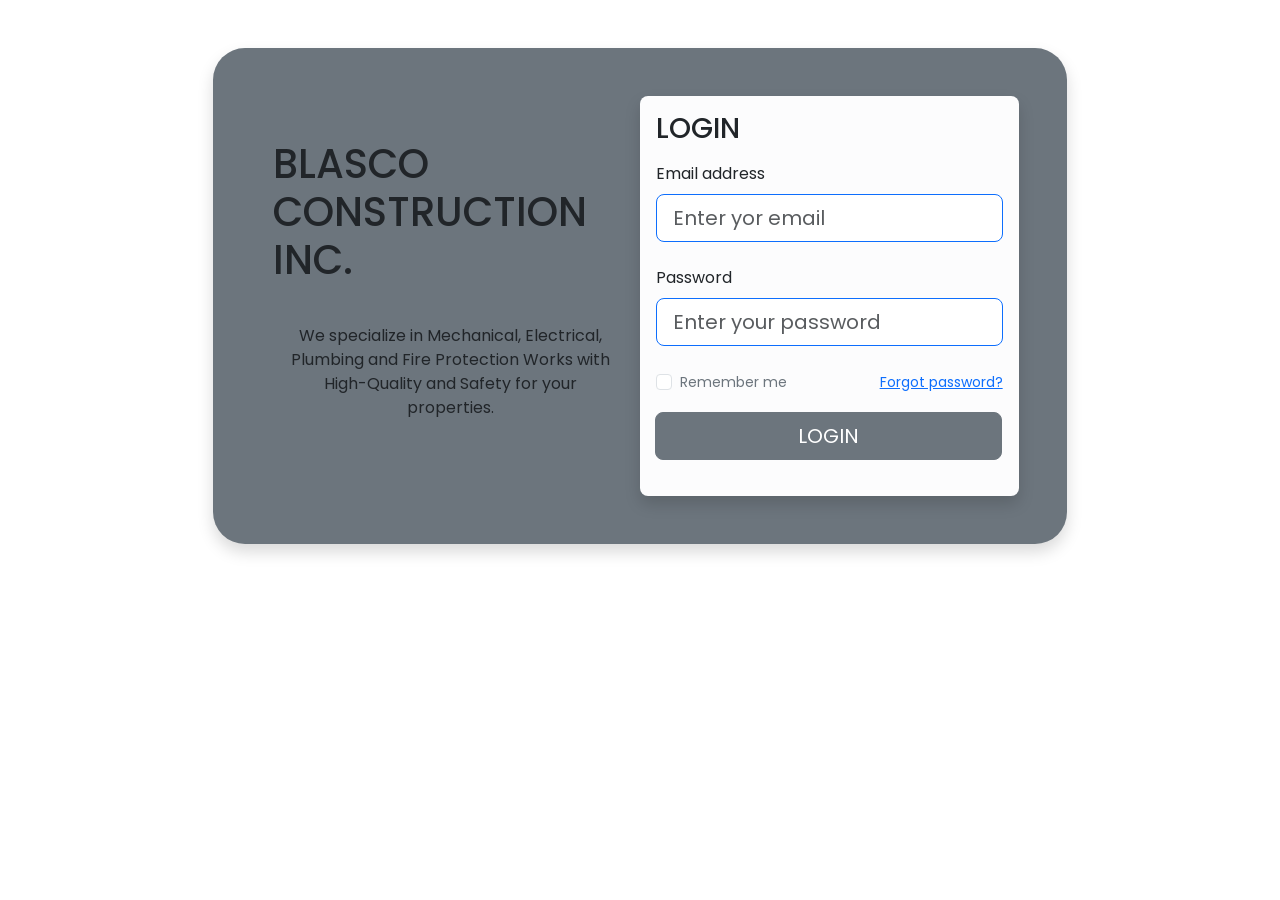
<file: index.html>
<!DOCTYPE html>
<html lang="en">
<head>
    <meta charset="UTF-8">
    <meta name="viewport" content="width=device-width, initial-scale=1.0">
    <title>Login</title>
    <link rel="stylesheet" href="style.css">
    <link href="/css/bootstrap.min.css" rel="stylesheet">
</head>
<body> 
    
    <div class="container bg-secondary row p-5 m-auto mt-5 rounded-5 justify-content-center align-items-center shadow col-8">
        <div class="col-md-6">
             <h2 class="fs-1">BLASCO CONSTRUCTION INC.</h2>
            <p class="mt-4 text-center p-3">We specialize in Mechanical, Electrical, Plumbing and Fire Protection Works with High-Quality and Safety for your properties.</p>       
        </div>
        <div class="col-lg-6 bg-light-subtle p-3 rounded-3 shadow" style="height: 400px;">
            <h3 class="mb-3">LOGIN</h3>
            <div class="mb-4 ">
                <label for="email" class="form-label">Email address</label>
                <input type="email" class="form-control border-primary form-control-lg" id="email" placeholder="Enter yor email">
            </div>
            <div class="mb-4">
              <label for="password" class="form-label">Password</label>
              <input type="password" class="form-control border-primary form-control-lg" id="password" placeholder="Enter your password">
            </div>
            <div class="input-group mb-5 d-flex justify-content-between">
              <div class="form-check">
              <input type="checkbox" class="form-check-input" id="formCheck">
              <label for="formCheck" class="text-secondary form-check-label"><small>Remember me</small></label>
            </div>
            <div class="forgot">
              <a href="#"><small>Forgot password?</small></a>
            </div>
            <div class="input-group mt-3">
                <button class="btn btn-secondary btn-lg w-100" ><a href="mainPage.html" style="text-decoration: none; color: white;">LOGIN</a></button>
            </div>
            
        </div>
    </div>

    <script src="/js/bootstrap.min.js"></script>
</body>
</html>
</file>
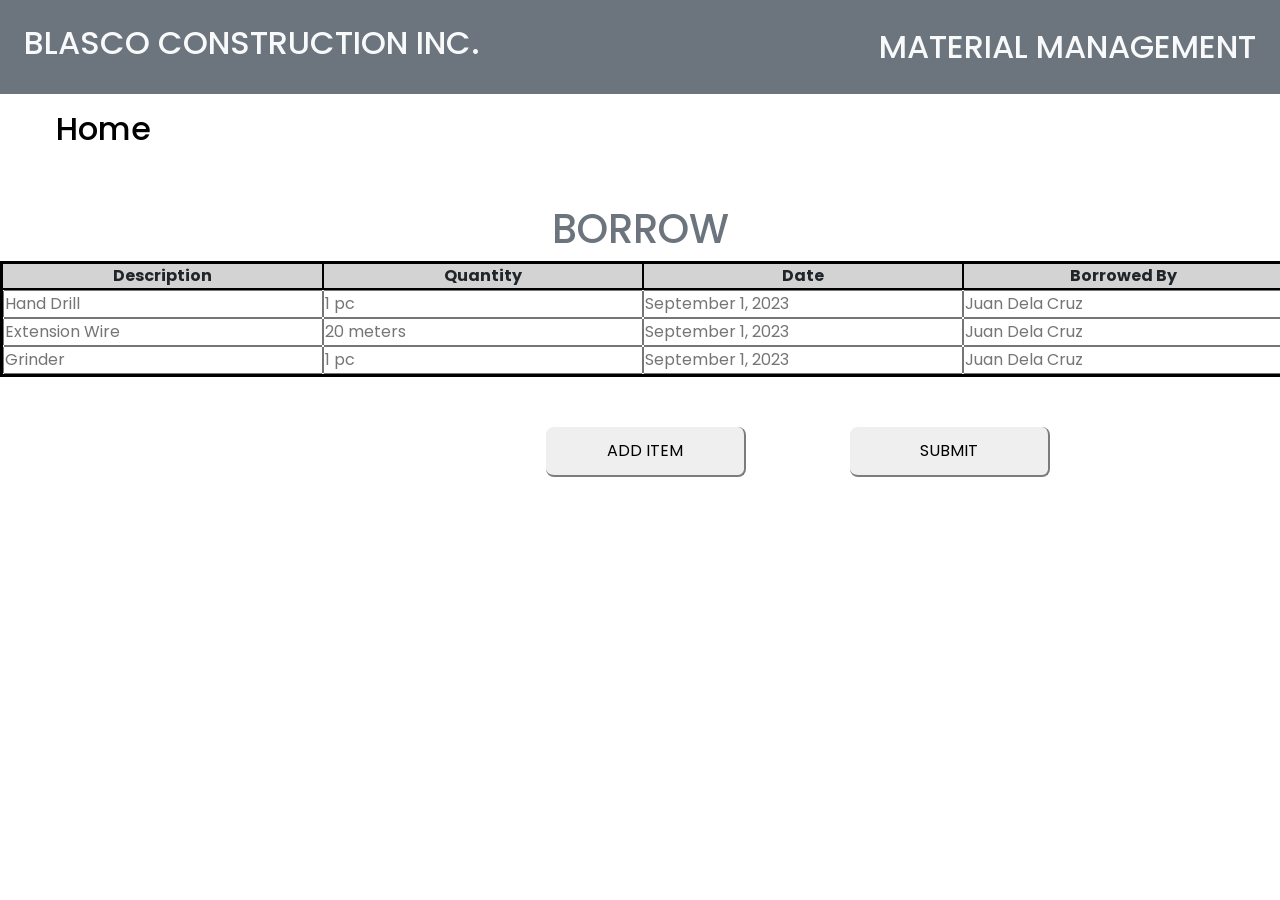
<file: borrow.html>
<!DOCTYPE html>
<html lang="en">
<head>
    <meta charset="UTF-8">
    <meta name="viewport" content="width=device-width, initial-scale=1.0">
    <title>Borrow Page</title>
    <link href="/css/bootstrap.min.css" rel="stylesheet">
    <link rel="stylesheet" href="/page.css">
    
</head>
<body>
    <nav class="row p-4 justify-content-between bg-secondary text-light">
        <h2 class="col">BLASCO CONSTRUCTION INC.</h2>
        
        <h2 class="col text-end">MATERIAL MANAGEMENT</h2>
    </nav>
    <h2 class=" col mx-5 p-2 rounded-2 m-2"> <a href="mainPage.html">Home</a></h2>
    <div>
        <h1 class="text-secondary mt-5" style="width: 100%; text-align: center;" >BORROW</h1>
    </div>
    <div class="inventory">
    <table style="border: solid black; justify-content: center; text-align: center; align-items: center;" class="m-auto">
        <tr>           
            <th class="px-5" style="border: 2px solid black;">Description</th>
            <th class="px-5" style="border: 2px solid black;">Quantity</th>
            <th class="px-5" style="border: 2px solid black;">Date</th>    
            <th class="px-5" style="border: 2px solid black;">Borrowed By</th>
            <th class="px-5" style="border: 2px solid black;">Remarks</th>
        </tr>
        <tr>
            <td><input type="text" placeholder="Hand Drill"></td>
            <td><input type="text" placeholder="1 pc"></td>
            <td><input type="text" placeholder="September 1, 2023"></td>
            <td><input type="text" placeholder="Juan Dela Cruz"></td>
            <td><input type="text" placeholder="In good condition"></td>          
        </tr>  
        <tr>
            <td><input type="text" placeholder="Extension Wire"></td>
            <td><input type="text" placeholder="20 meters"></td>
            <td><input type="text" placeholder="September 1, 2023"></td>
            <td><input type="text" placeholder="Juan Dela Cruz"></td>
            <td><input type="text" placeholder="In good condition"></td>          
        </tr>  
        <tr>
            <td><input type="text" placeholder="Grinder"></td>
            <td><input type="text" placeholder="1 pc"></td>
            <td><input type="text" placeholder="September 1, 2023"></td>
            <td><input type="text" placeholder="Juan Dela Cruz"></td>
            <td><input type="text" placeholder="In good condition"></td>          
        </tr>  
    </table>
</div>
    <div class="text-end" style="margin-right: 180px;">  
        <button type="submit" class=" rounded-3" style="width: 200px;;" >ADD ITEM</button>
        <button type="submit" class=" rounded-3" style="width: 200px;;" >SUBMIT</button>
    </div>
    <script src="/js/bootstrap.min.js"></script>
</body>
</html>
</file>
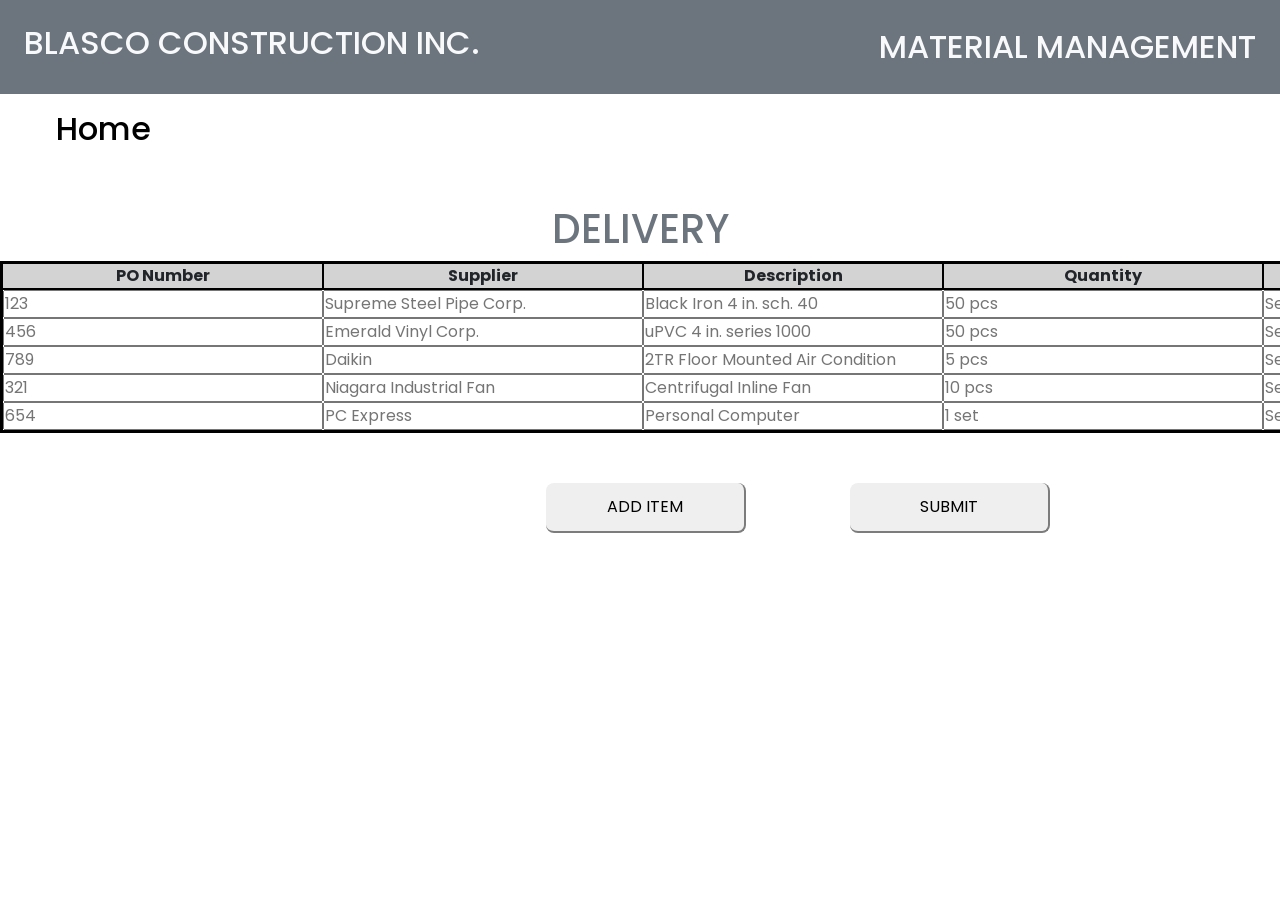
<file: delivery.html>
<!DOCTYPE html>
<html lang="en">
<head>
    <meta charset="UTF-8">
    <meta name="viewport" content="width=device-width, initial-scale=1.0">
    <title>Delivery Page</title>
    <link href="/css/bootstrap.min.css" rel="stylesheet">
    <link rel="stylesheet" href="/page.css">
    
</head>
<body>
    <nav class="row p-4 justify-content-between bg-secondary text-light">
        <h2 class="col">BLASCO CONSTRUCTION INC.</h2>        
        <h2 class="col text-end">MATERIAL MANAGEMENT</h2>
    </nav>
    
        <h2 class=" col mx-5 p-2 rounded-2 m-2"> <a href="mainPage.html">Home</a></h2>
    
    <div>
        <h1 class="text-secondary mt-5" style="width: 100%; text-align: center;" >DELIVERY</h1>
    </div>
    <div class="inventory">
    <table style="border: solid black; justify-content: center; text-align: center; align-items: center;" class="m-auto">
        <tr>
            <th class="px-5" style="border: 2px solid black;">PO Number</th>
            <th class="px-5" style="border: 2px solid black;">Supplier</th>
            <th class="px-5" style="border: 2px solid black;">Description</th>
            <th class="px-5" style="border: 2px solid black;">Quantity</th>
            <th class="px-5" style="border: 2px solid black;">Delivery Date</th>    
            <th class="px-5" style="border: 2px solid black;">Received By</th>
            <th class="px-5" style="border: 2px solid black;">Remarks</th>
        </tr>
        <tr>
            <td><input type="text" placeholder="123"></td>
            <td><input type="text" placeholder="Supreme Steel Pipe Corp." ></td>
            <td><input type="text" placeholder="Black Iron 4 in. sch. 40" style="width:300px;"></td>
            <td><input type="text" placeholder="50 pcs"></td>
            <td><input type="text" placeholder="September 1, 2023"></td>
            <td><input type="text" placeholder="Juan Dela Cruz"></td>
            <td><input type="text" placeholder="Partial Delivery"></td>
        </tr>  
        <tr>
            <td><input type="text" placeholder="456"></td>
            <td><input type="text" placeholder="Emerald Vinyl Corp."></td>
            <td><input type="text" placeholder="uPVC 4 in. series 1000" style="width:300px;"></td>
            <td><input type="text" placeholder="50 pcs"></td>
            <td><input type="text" placeholder="September 2, 2023"></td>
            <td><input type="text" placeholder="Juan Dela Cruz"></td>
            <td><input type="text" placeholder="In good condition"></td>
        </tr>
        <tr>
            <td><input type="text" placeholder="789"></td>
            <td><input type="text" placeholder="Daikin"></td>
            <td><input type="text" placeholder="2TR Floor Mounted Air Condition" style="width:300px;"></td>
            <td><input type="text" placeholder="5 pcs"></td>
            <td><input type="text" placeholder="September 3, 2023"></td>
            <td><input type="text" placeholder="Juan Dela Cruz"></td>
            <td><input type="text" placeholder="Damaged 1 unit"></td>
        </tr>
        <tr>
            <td><input type="text" placeholder="321"></td>
            <td><input type="text" placeholder="Niagara Industrial Fan"></td>
            <td><input type="text" placeholder="Centrifugal Inline Fan" style="width:300px;"></td>
            <td><input type="text" placeholder="10 pcs"></td>
            <td><input type="text" placeholder="September 4, 2023"></td>
            <td><input type="text" placeholder="Juan Dela Cruz"></td>
            <td><input type="text" placeholder="In good condition"></td>
        </tr>
        <tr>
            <td><input type="text" placeholder="654"></td>
            <td><input type="text" placeholder="PC Express"></td>
            <td><input type="text" placeholder="Personal Computer" style="width:300px;"></td>
            <td><input type="text" placeholder="1 set"></td>
            <td><input type="text" placeholder="September 5, 2023"></td>
            <td><input type="text" placeholder="Juan Dela Cruz"></td>
            <td><input type="text" placeholder="in good condition"></td>
        </tr>
        
    </table>
</div>
    <div class="text-end" style="margin-right: 180px;">  
        <button type="submit" class=" rounded-3" style="width: 200px;;" >ADD ITEM</button>
        <button type="submit" class=" rounded-3" style="width: 200px;;" >SUBMIT</button>
    </div>
    <script src="/js/bootstrap.min.js"></script>
</body>
</html>
</file>
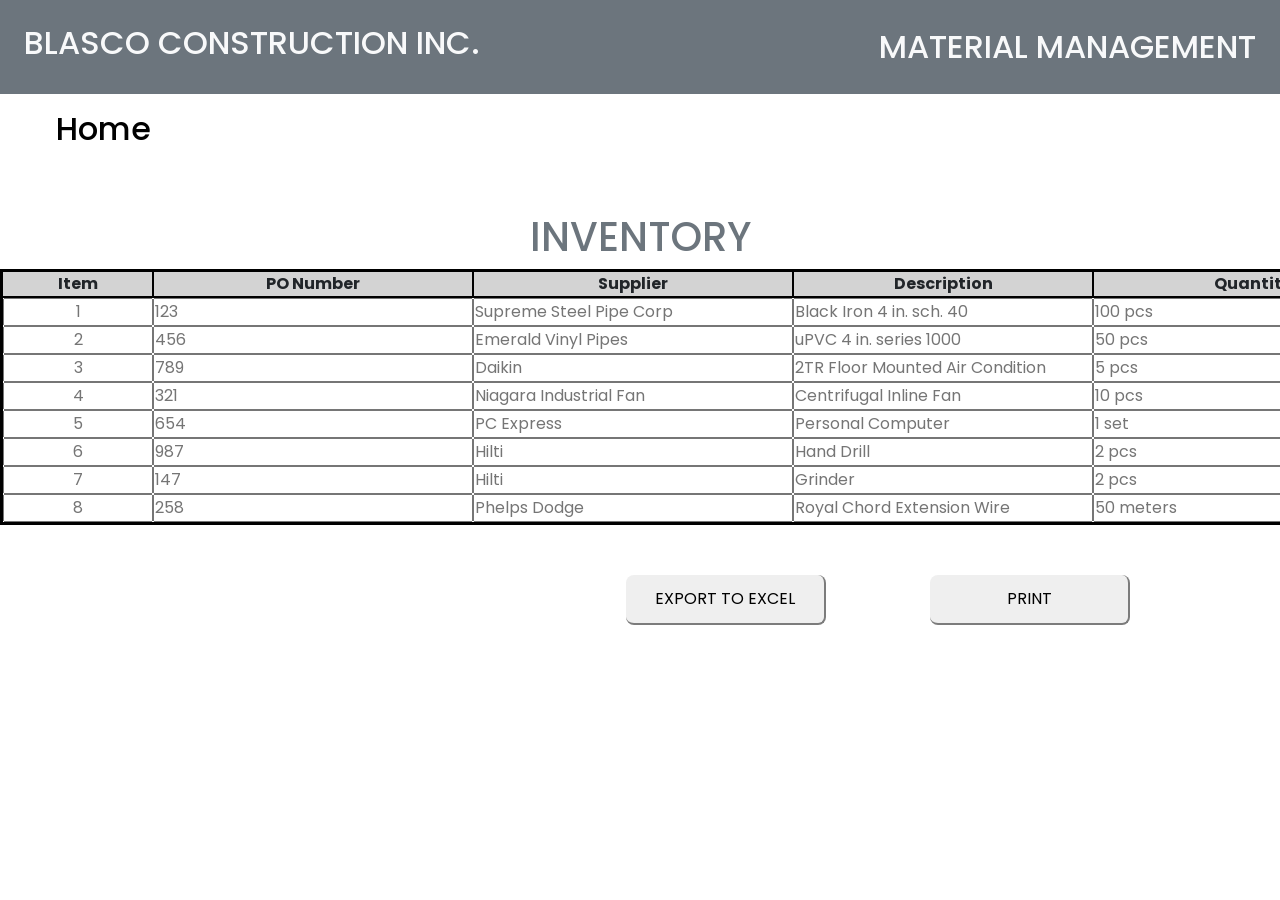
<file: inventory.html>
<!DOCTYPE html>
<html lang="en">
<head>
    <meta charset="UTF-8">
    <meta name="viewport" content="width=device-width, initial-scale=1.0">
    <title>Inventory Page</title>
    <link href="/css/bootstrap.min.css" rel="stylesheet">
    <link rel="stylesheet" href="/page.css">
    
</head>
<body>
    <nav class="row p-4 justify-content-between bg-secondary text-light">
        <h2 class="col">BLASCO CONSTRUCTION INC.</h2>
        
        <h2 class="col text-end">MATERIAL MANAGEMENT</h2>
    </nav>
    <h2 class=" col mx-5 p-2 rounded-2 m-2"> <a href="mainPage.html">Home</a></h2>
    <div class="row">
        <h1 class="text-secondary mt-5 " style="width: 100%; text-align: center;" >INVENTORY</h1>            
    </div>
    <div class="inventory">
    <table style="border: solid black; justify-content: center; text-align: center; align-items: center;" class="m-auto ">
        <tr>
            <th class="px-5 item-1" style="border: 2px solid black" >Item</th>
            <th class="px-5" style="border: 2px solid black;">PO Number</th>
            <th class="px-5" style="border: 2px solid black;">Supplier</th>
            <th class="px-5" style="border: 2px solid black;">Description</th>
            <th class="px-5" style="border: 2px solid black;">Quantity</th>
            <th class="px-5" style="border: 2px solid black;">Delivery Date</th>    
            <th class="px-5" style="border: 2px solid black;">Received By</th>
            <th class="px-5" style="border: 2px solid black;">Remaining</th>
            <th class="px-5" style="border: 2px solid black;">Remarks</th>
        </tr>
        <tr>
            <td><input type="text" class="item" placeholder="1" style="text-align: center;"></td>
            <td><input type="text" placeholder="123"></td>
            <td><input type="text" placeholder="Supreme Steel Pipe Corp"></td>
            <td><input type="text" placeholder="Black Iron 4 in. sch. 40" style="width: 300px;"></td>
            <td><input type="text" placeholder="100 pcs"></td>
            <td><input type="text" placeholder="September 1, 2023"></td>
            <td><input type="text" placeholder="Juan Dela Cruz"></td>
            <td><input type="text" placeholder="70 pcs"></td>
            <td><input type="text" placeholder=""></td>
        </tr>   
        <tr>
            <td><input type="text" class="item" placeholder="2" style="text-align: center;"></td>
            <td><input type="text" placeholder="456"></td>
            <td><input type="text" placeholder="Emerald Vinyl Pipes"></td>
            <td><input type="text" placeholder="uPVC 4 in. series 1000" style="width: 300px;"></td>
            <td><input type="text" placeholder="50 pcs"></td>
            <td><input type="text" placeholder="September 2, 2023"></td>
            <td><input type="text" placeholder="Juan Dela Cruz"></td>
            <td><input type="text" placeholder="50 pcs"></td>
            <td><input type="text" placeholder=""></td>
        </tr>  
        <tr>
            <td><input type="text" class="item" placeholder="3" style="text-align: center;"></td>
            <td><input type="text" placeholder="789"></td>
            <td><input type="text" placeholder="Daikin"></td>
            <td><input type="text" placeholder="2TR Floor Mounted Air Condition" style="width: 300px;"></td>
            <td><input type="text" placeholder="5 pcs"></td>
            <td><input type="text" placeholder="September 3, 2023"></td>
            <td><input type="text" placeholder="Juan Dela Cruz"></td>
            <td><input type="text" placeholder="1 pc"></td>
            <td><input type="text" placeholder=""></td>
        </tr>  
        <tr>
            <td><input type="text" class="item" placeholder="4" style="text-align: center;"></td>
            <td><input type="text" placeholder="321"></td>
            <td><input type="text" placeholder="Niagara Industrial Fan" ></td>
            <td><input type="text" placeholder="Centrifugal Inline Fan" style="width: 300px;"></td>
            <td><input type="text" placeholder="10 pcs"></td>
            <td><input type="text" placeholder="September 4, 2023"></td>
            <td><input type="text" placeholder="Juan Dela Cruz"></td>
            <td><input type="text" placeholder="10 pcs"></td>
            <td><input type="text" placeholder=""></td>
        </tr>  
        <tr>
            <td><input type="text" class="item" placeholder="5" style="text-align: center;"></td>
            <td><input type="text" placeholder="654"></td>
            <td><input type="text" placeholder="PC Express"></td>
            <td><input type="text" placeholder="Personal Computer" style="width: 300px;"></td>
            <td><input type="text" placeholder="1 set"></td>
            <td><input type="text" placeholder="September 5, 2023"></td>
            <td><input type="text" placeholder="Juan Dela Cruz"></td>
            <td><input type="text" placeholder="n/a"></td>
            <td><input type="text" placeholder="For approval"></td>
        </tr>  
        <tr>
            <td><input type="text" class="item" placeholder="6" style="text-align: center;"></td>
            <td><input type="text" placeholder="987"></td>
            <td><input type="text" placeholder="Hilti"></td>
            <td><input type="text" placeholder="Hand Drill" style="width: 300px;"></td>
            <td><input type="text" placeholder="2 pcs"></td>
            <td><input type="text" placeholder="September 1, 2022"></td>
            <td><input type="text" placeholder="Juan Dela Cruz"></td>
            <td><input type="text" placeholder="1 pc"></td>
            <td><input type="text" placeholder="1 pc Malfunction"></td>
        </tr>  
        <tr>
            <td><input type="text" class="item" placeholder="7" style="text-align: center;"></td>
            <td><input type="text" placeholder="147"></td>
            <td><input type="text" placeholder="Hilti"></td>
            <td><input type="text" placeholder="Grinder" style="width: 300px;"></td>
            <td><input type="text" placeholder="2 pcs"></td>
            <td><input type="text" placeholder="September 2, 2022"></td>
            <td><input type="text" placeholder="Juan Dela Cruz"></td>
            <td><input type="text" placeholder="1 pc"></td>
            <td><input type="text" placeholder=""></td>
        </tr>  
        <tr>
            <td><input type="text" class="item" placeholder="8" style="text-align: center;"></td>
            <td><input type="text" placeholder="258"></td>
            <td><input type="text" placeholder="Phelps Dodge"></td>
            <td><input type="text" placeholder="Royal Chord Extension Wire" style="width: 300px;"></td>
            <td><input type="text" placeholder="50 meters"></td>
            <td><input type="text" placeholder="September 3, 2022"></td>
            <td><input type="text" placeholder="Juan Dela Cruz"></td>
            <td><input type="text" placeholder="n/a"></td>
            <td><input type="text" placeholder=""></td>
        </tr>  
    </table>
</div>
    </div>
    <div class="text-end" style="margin-right: 100px;"> 
        <button type="submit" class=" rounded-3" style="width: 200px;;" >EXPORT TO EXCEL</button> 
        <button type="submit" class=" rounded-3" style="width: 200px;;" >PRINT</button>        
    </div>
    <script src="/js/bootstrap.min.js"></script>
</body>
</html>
</file>
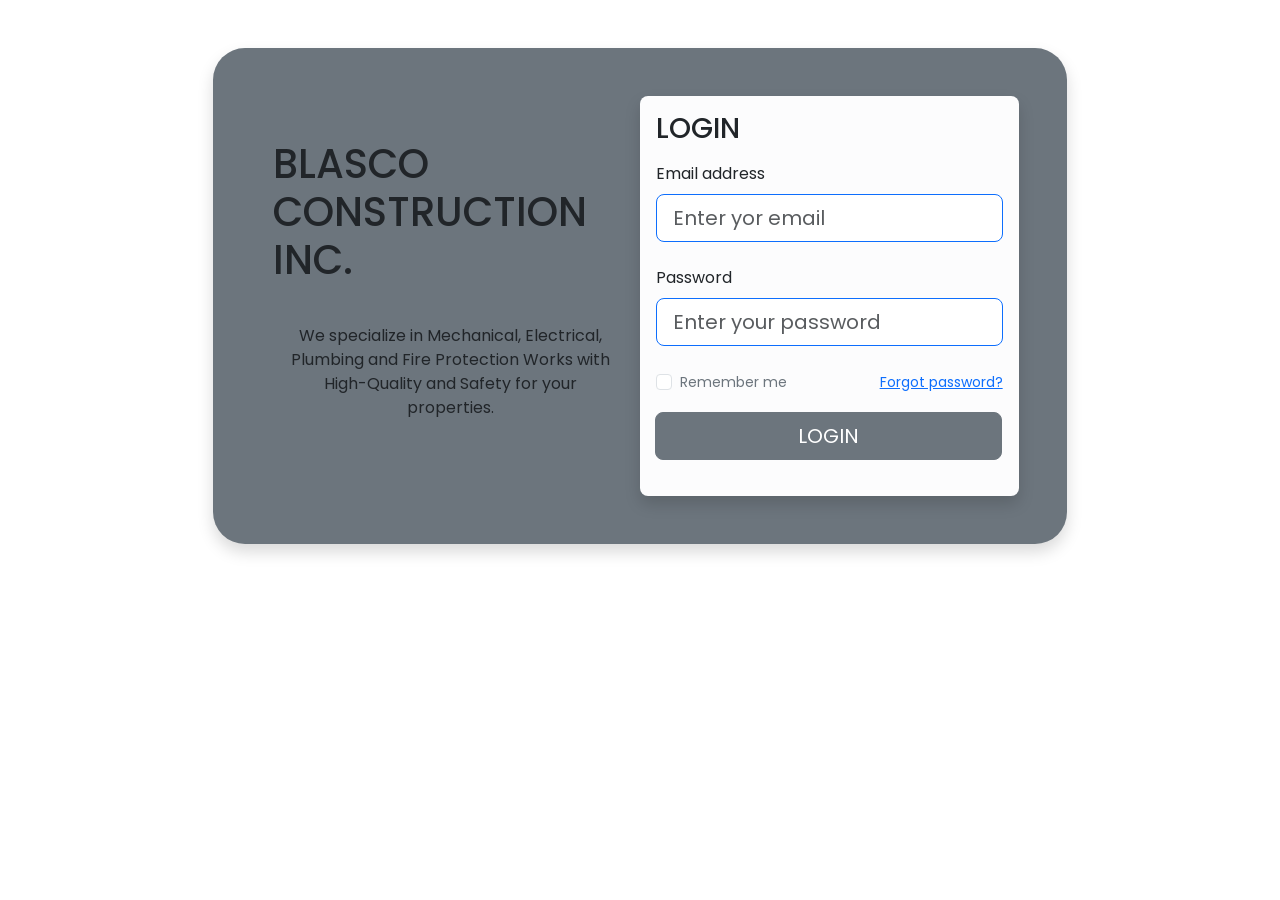
<file: login.html>
<!DOCTYPE html>
<html lang="en">
<head>
    <meta charset="UTF-8">
    <meta name="viewport" content="width=device-width, initial-scale=1.0">
    <title>Login</title>
    <link rel="stylesheet" href="style.css">
    <link href="/css/bootstrap.min.css" rel="stylesheet">
</head>
<body> 
    
    <div class="container bg-secondary row p-5 m-auto mt-5 rounded-5 justify-content-center align-items-center shadow col-8">
        <div class="col-md-6">
             <h2 class="fs-1">BLASCO CONSTRUCTION INC.</h2>
            <p class="mt-4 text-center p-3">We specialize in Mechanical, Electrical, Plumbing and Fire Protection Works with High-Quality and Safety for your properties.</p>       
        </div>
        <div class="col-lg-6 bg-light-subtle p-3 rounded-3 shadow" style="height: 400px;">
            <h3 class="mb-3">LOGIN</h3>
            <div class="mb-4 ">
                <label for="email" class="form-label">Email address</label>
                <input type="email" class="form-control border-primary form-control-lg" id="email" placeholder="Enter yor email">
            </div>
            <div class="mb-4">
              <label for="password" class="form-label">Password</label>
              <input type="password" class="form-control border-primary form-control-lg" id="password" placeholder="Enter your password">
            </div>
            <div class="input-group mb-5 d-flex justify-content-between">
              <div class="form-check">
              <input type="checkbox" class="form-check-input" id="formCheck">
              <label for="formCheck" class="text-secondary form-check-label"><small>Remember me</small></label>
            </div>
            <div class="forgot">
              <a href="#"><small>Forgot password?</small></a>
            </div>
            <div class="input-group mt-3">
                <button class="btn btn-secondary btn-lg w-100" ><a href="/html/mainPage.html" style="text-decoration: none; color: white;">LOGIN</a></button>
            </div>
            
        </div>
    </div>

    <script src="/js/bootstrap.min.js"></script>
</body>
</html>
</file>
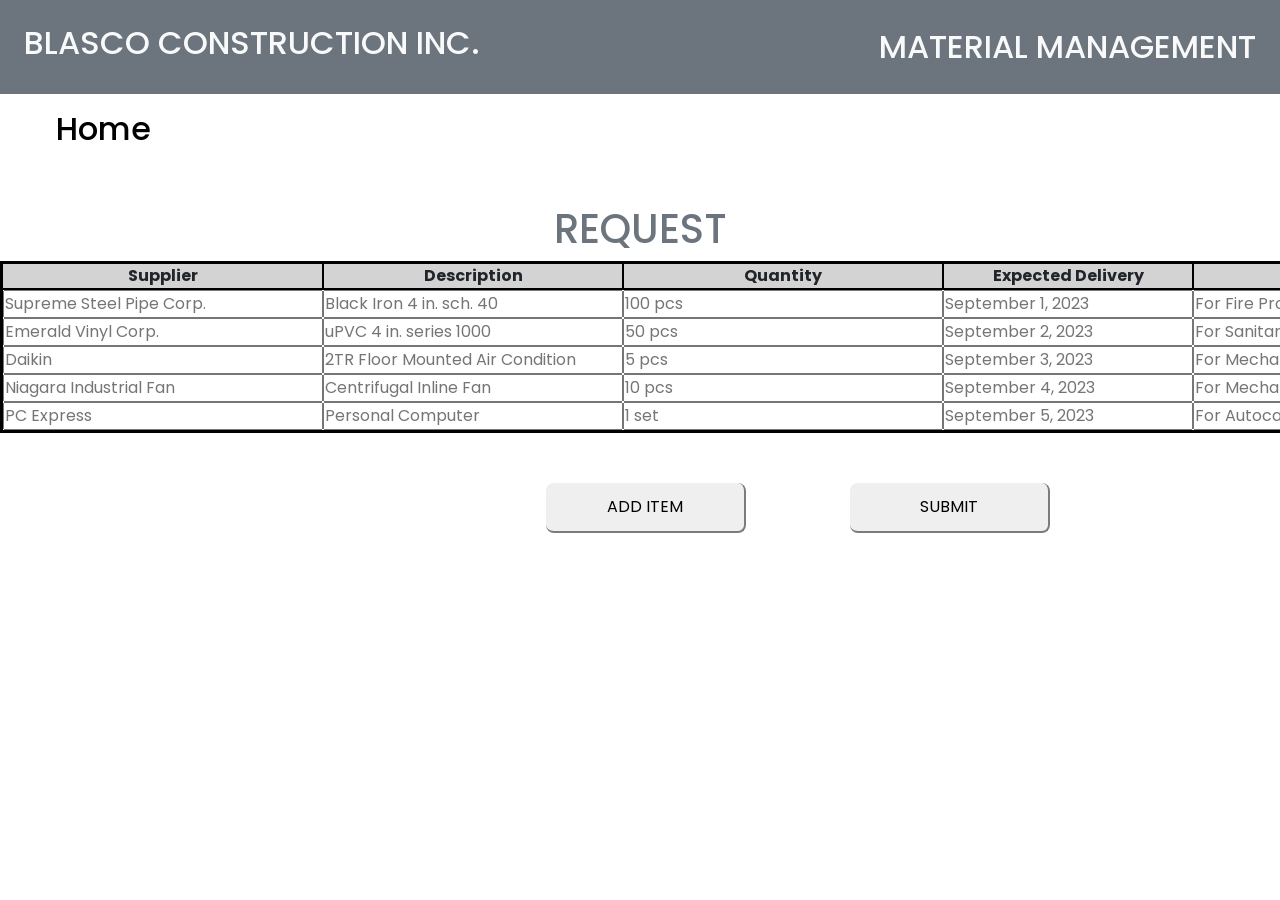
<file: request.html>
<!DOCTYPE html>
<html lang="en">
<head>
    <meta charset="UTF-8">
    <meta name="viewport" content="width=device-width, initial-scale=1.0">
    <title>Request Page</title>
    <link href="/css/bootstrap.min.css" rel="stylesheet">
    <link rel="stylesheet" href="/page.css">
    
</head>
<body>
    <nav class="row p-4 justify-content-between bg-secondary text-light">
        <h2 class="col">BLASCO CONSTRUCTION INC.</h2>
        
        <h2 class="col text-end">MATERIAL MANAGEMENT</h2>
    </nav>
    <h2 class="main col mx-5 p-2 rounded-2 m-2"> <a href="mainPage.html">Home</a></h2>
    <div>
        <h1 class="text-secondary mt-5" style="width: 100%; text-align: center;" >REQUEST</h1>
    </div>
    <div class="inventory">
    <table style="border: solid black; justify-content: center; text-align: center; align-items: center;" class="m-auto">       
        <tr>            
            <th class="px-5" style="border: 2px solid black;">Supplier</th>
            <th class="px-5" style="border: 2px solid black;">Description</th>
            <th class="px-5" style="border: 2px solid black;">Quantity</th>
            <th class="px-5" style="border: 2px solid black;">Expected Delivery</th>                
            <th class="px-5" style="border: 2px solid black;">Remarks</th>
        </tr>
        <tr>
            <td><input type="text" placeholder="Supreme Steel Pipe Corp."></td>
            <td><input type="text" placeholder="Black Iron 4 in. sch. 40" style="width:300px;"></td>
            <td><input type="text" placeholder="100 pcs"></td>
            <td><input type="text" placeholder="September 1, 2023" style="width:250px;"></td>
            <td><input type="text" placeholder="For Fire Protection Works"></td>           
        </tr>
        <tr>
            <td><input type="text" placeholder="Emerald Vinyl Corp."></td>
            <td><input type="text" placeholder="uPVC 4 in. series 1000" style="width:300px;"></td>
            <td><input type="text" placeholder="50 pcs"></td>
            <td><input type="text" placeholder="September 2, 2023" style="width:250px;"></td>
            <td><input type="text" placeholder="For Sanitary Works"></td>           
        </tr>  
        <tr>
            <td><input type="text" placeholder="Daikin"></td>
            <td><input type="text" placeholder="2TR Floor Mounted Air Condition" style="width:300px;"></td>
            <td><input type="text" placeholder="5 pcs"></td>
            <td><input type="text" placeholder="September 3, 2023" style="width:250px;"></td>
            <td><input type="text" placeholder="For Mechanical Works"></td>           
        </tr>  
        <tr>
            <td><input type="text" placeholder="Niagara Industrial Fan"></td>
            <td><input type="text" placeholder="Centrifugal Inline Fan" style="width:300px;"></td>
            <td><input type="text" placeholder="10 pcs"></td>
            <td><input type="text" placeholder="September 4, 2023" style="width:250px;"></td>
            <td><input type="text" placeholder="For Mechanical Works"></td>           
        </tr>  
        <tr>
            <td><input type="text" placeholder="PC Express"></td>
            <td><input type="text" placeholder="Personal Computer" style="width:300px;"></td>
            <td><input type="text" placeholder="1 set"></td>
            <td><input type="text" placeholder="September 5, 2023" style="width:250px;"></td>
            <td><input type="text" placeholder="For Autocad Operator"></td>           
        </tr>  
    
    </table>
    </div>
    <div class="text-end" style="margin-right: 180px;">  
        <button type="submit" class=" rounded-3" style="width: 200px;" >ADD ITEM</button>
        <button type="submit" class=" rounded-3" style="width: 200px;" >SUBMIT</button>
    </div>
    <script src="/js/bootstrap.min.js"></script>
</body>
</html>
</file>
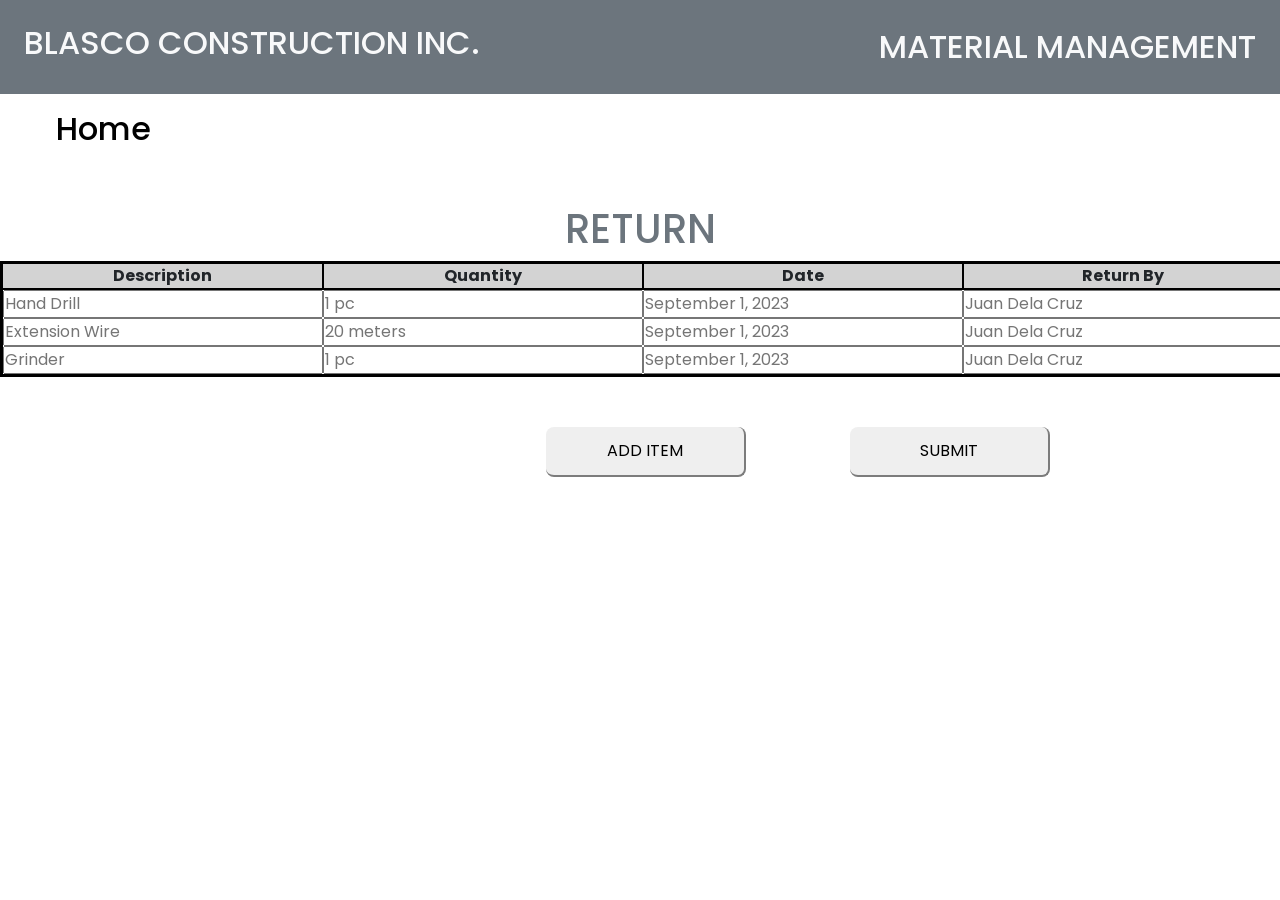
<file: return.html>
<!DOCTYPE html>
<html lang="en">
<head>
    <meta charset="UTF-8">
    <meta name="viewport" content="width=device-width, initial-scale=1.0">
    <title>Return Page</title>
    <link href="/css/bootstrap.min.css" rel="stylesheet">
    <link rel="stylesheet" href="/page.css">
    
</head>
<body>
    <nav class="row p-4 justify-content-between bg-secondary text-light">
        <h2 class="col">BLASCO CONSTRUCTION INC.</h2>
        
    
        <h2 class="col text-end">MATERIAL MANAGEMENT</h2>
    </nav>
    <h2 class=" col mx-5 p-2 rounded-2 m-2"> <a href="mainPage.html">Home</a></h2>
    <div>
        <h1 class="text-secondary mt-5" style="width: 100%; text-align: center;" >RETURN</h1>
    </div>
    <div class="inventory">
    <table style="border: solid black; justify-content: center; text-align: center; align-items: center;" class="m-auto">
        <tr>           
            <th class="px-5" style="border: 2px solid black;">Description</th>
            <th class="px-5" style="border: 2px solid black;">Quantity</th>
            <th class="px-5" style="border: 2px solid black;">Date</th>    
            <th class="px-5" style="border: 2px solid black;">Return By</th>
            <th class="px-5" style="border: 2px solid black;">Remarks</th>
        </tr>
        <tr>
            <td><input type="text" placeholder="Hand Drill"></td>
            <td><input type="text" placeholder="1 pc"></td>
            <td><input type="text" placeholder="September 1, 2023"></td>
            <td><input type="text" placeholder="Juan Dela Cruz"></td>
            <td><input type="text" placeholder="Malfunctioned"></td>          
        </tr>  
        <tr>
            <td><input type="text" placeholder="Extension Wire"></td>
            <td><input type="text" placeholder="20 meters"></td>
            <td><input type="text" placeholder="September 1, 2023"></td>
            <td><input type="text" placeholder="Juan Dela Cruz"></td>
            <td><input type="text" placeholder="In good condition"></td>          
        </tr>  
        <tr>
            <td><input type="text" placeholder="Grinder"></td>
            <td><input type="text" placeholder="1 pc"></td>
            <td><input type="text" placeholder="September 1, 2023"></td>
            <td><input type="text" placeholder="Juan Dela Cruz"></td>
            <td><input type="text" placeholder="In good condition"></td>          
        </tr>  
    </table>
</div>
    <div class="text-end" style="margin-right: 180px;">  
        <button type="submit" class=" rounded-3" style="width: 200px;;" >ADD ITEM</button>
        <button type="submit" class=" rounded-3" style="width: 200px;;" >SUBMIT</button>
    </div>
    <script src="/js/bootstrap.min.js"></script>
</body>
</html>
</file>
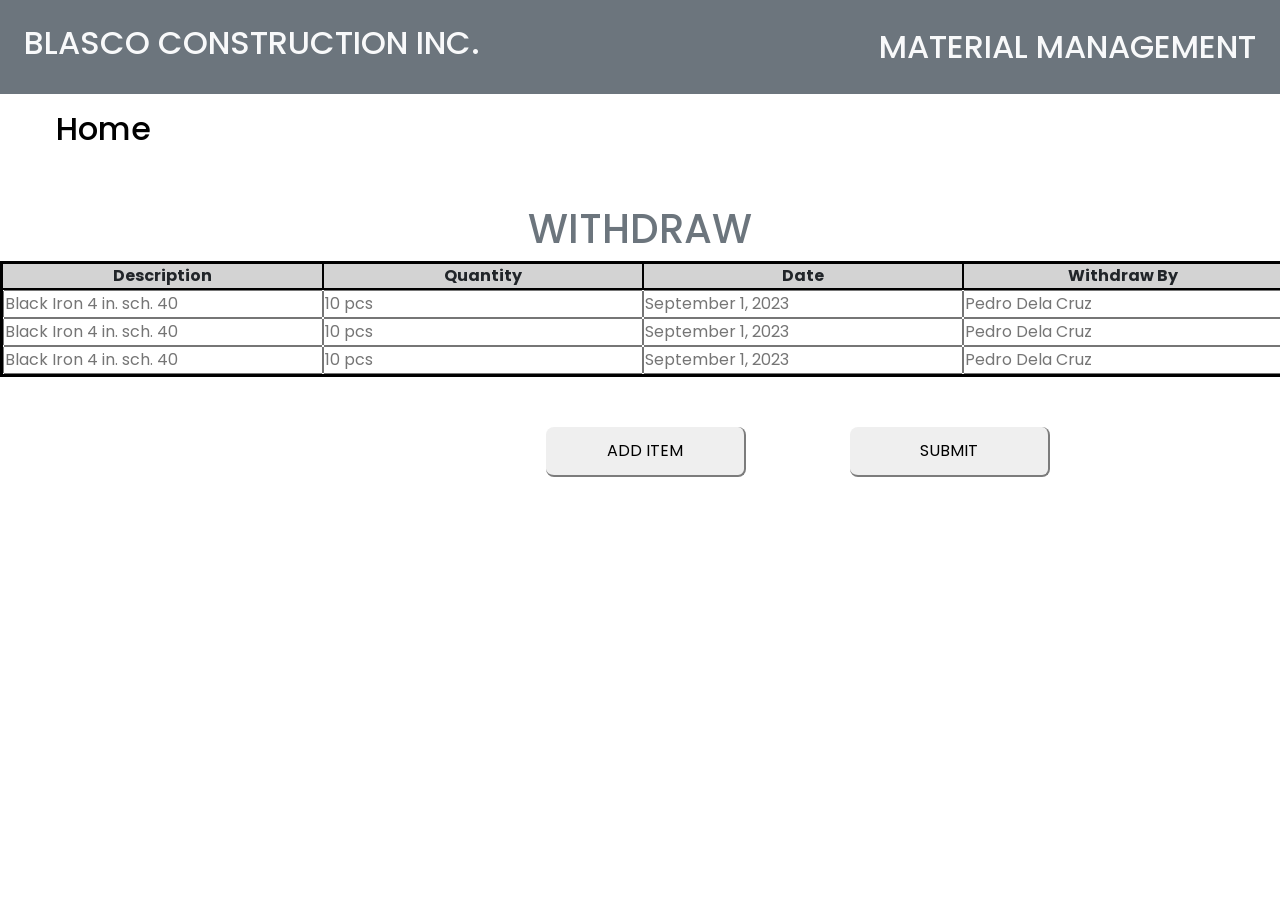
<file: withdraw.html>
<!DOCTYPE html>
<html lang="en">
<head>
    <meta charset="UTF-8">
    <meta name="viewport" content="width=device-width, initial-scale=1.0">
    <title>Withdraw Page</title>
    <link href="/css/bootstrap.min.css" rel="stylesheet">
    <link rel="stylesheet" href="/page.css">
    
</head>
<body>
    <nav class="row p-4 justify-content-between bg-secondary text-light">
        <h2 class="col">BLASCO CONSTRUCTION INC.</h2>
        <h2 class="col text-end">MATERIAL MANAGEMENT</h2>
    </nav>
    <h2 class=" col mx-5 p-2 rounded-2 m-2"> <a href="mainPage.html">Home</a></h2>
    <div>
        <h1 class="text-secondary mt-5" style="width: 100%; text-align: center;" >WITHDRAW</h1>
    </div>
    <div class="inventory">
    <table style="border: solid black; justify-content: center; text-align: center; align-items: center;" class="m-auto">
        <tr>           
            <th class="px-5" style="border: 2px solid black;">Description</th>
            <th class="px-5" style="border: 2px solid black;">Quantity</th>
            <th class="px-5" style="border: 2px solid black;">Date</th>    
            <th class="px-5" style="border: 2px solid black;">Withdraw By</th>
            <th class="px-5" style="border: 2px solid black;">Remarks</th>
        </tr>
        <tr>
            <td><input type="text" placeholder="Black Iron 4 in. sch. 40"></td>
            <td><input type="text" placeholder="10 pcs"></td>
            <td><input type="text" placeholder="September 1, 2023"></td>
            <td><input type="text" placeholder="Pedro Dela Cruz"></td>
            <td><input type="text" placeholder="For Zone 1"></td>           
        </tr>
        <tr>
            <td><input type="text" placeholder="Black Iron 4 in. sch. 40"></td>
            <td><input type="text" placeholder="10 pcs"></td>
            <td><input type="text" placeholder="September 1, 2023"></td>
            <td><input type="text" placeholder="Pedro Dela Cruz"></td>
            <td><input type="text" placeholder="For Zone 2"></td>           
        </tr>
        <tr>
            <td><input type="text" placeholder="Black Iron 4 in. sch. 40"></td>
            <td><input type="text" placeholder="10 pcs"></td>
            <td><input type="text" placeholder="September 1, 2023"></td>
            <td><input type="text" placeholder="Pedro Dela Cruz"></td>
            <td><input type="text" placeholder="For Zone 3"></td>           
        </tr>
      
        
    </table>
</div>
    <div class="text-end" style="margin-right: 180px;">  
        <button type="submit" class=" rounded-3" style="width: 200px;;" >ADD ITEM</button>
        <button type="submit" class=" rounded-3" style="width: 200px;;" >SUBMIT</button>
    </div>
    <script src="/js/bootstrap.min.js"></script>
</body>
</html>
</file>
<file: style.css>
@import url('https://fonts.googleapis.com/css2?family=Poppins:wght@100;400&family=Ubuntu:wght@300;400&display=swap');

* {
    font-family: 'poppins', sans-serif;
    margin: 0;
    padding: 0;
}

body {
        background-repeat: no-repeat;
    background-size: cover;
}
</file>
<file: page.css>
@import url('https://fonts.googleapis.com/css2?family=Poppins:wght@100;400&family=Ubuntu:wght@300;400&display=swap');

* {
    font-family: poppins;   
    margin: 0;
    padding: 0;
    box-sizing: border-box; 
}
button {
    margin: 50px;
    height: 50px    ;
    border: 2px solid #7c7c7c;
    border-top: #fff;
    border-left: #fff;    
}
a {
    text-decoration: none;
    color: black;
}
.logout {
    margin: 20px;
    margin-left: 100%;   
    width: 135px;
    font-size: 25px;
    text-align: center;
}
.inventory {
    width: 100%;    
    margin: 0;
    overflow: auto;
}
.item-1 {
    width: 10px;    
}
.item {
    width: 150px;    
}
button:hover {
    background-color:dimgrey;
    color: white;
}
.main :hover {
    background-color: dimgrey;
    color: white;
}
h2 :hover {
    background-color: dimgrey;
    color: white;
}
a:hover {
    color: white;
}
.logout:hover {
    background-color: dimgray;    
}
table th{
    background-color:lightgrey;  
}
@media (min-width: 250px){
    .logout{
        margin-left: 70%;
    }
    .text-end{
        margin: auto;
        padding-left: 40px;
    }

}
</file>
